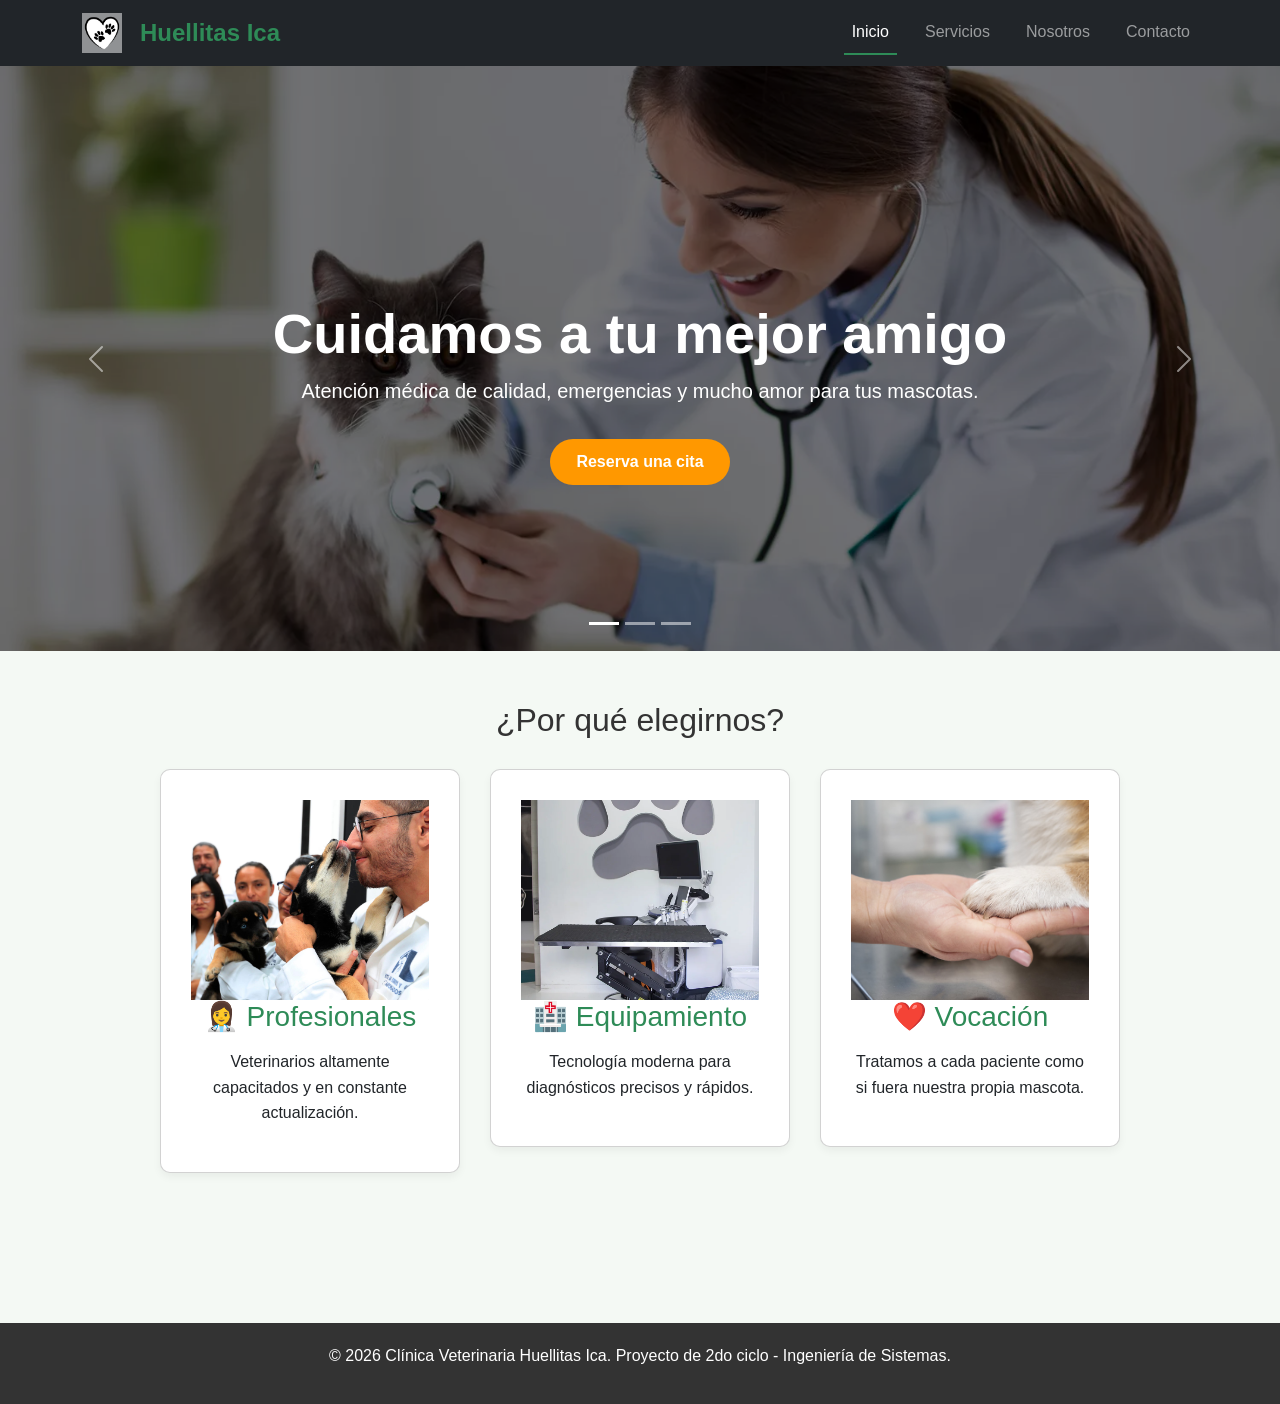
<file: index.html>
<!DOCTYPE html>
<html lang="es">
<head>
    <meta charset="UTF-8">
    <meta name="viewport" content="width=device-width, initial-scale=1.0">
    <title>Clínica Veterinaria Huellitas Ica</title>
    
    <link rel="icon" href="imagenes/logovet.png" type="image/png">
    
    <link href="https://cdn.jsdelivr.net/npm/bootstrap@5.3.3/dist/css/bootstrap.min.css" rel="stylesheet">
    
    <link rel="stylesheet" href="css/global.css">
    <link rel="stylesheet" href="css/layout.css">
    <link rel="stylesheet" href="css/inicio.css">
</head>
<body>

    <nav class="navbar navbar-expand-lg navbar-dark bg-dark">
        <div class="container">
            <a class="navbar-brand logo d-flex align-items-center" href="index.html">
                <img src="imagenes/logovet.png" alt="Logo Huellitas Ica" class="logo-img me-2" style="max-height: 40px;">
                Huellitas Ica
            </a>
            <button class="navbar-toggler" type="button" data-bs-toggle="collapse" data-bs-target="#navbarNav" aria-controls="navbarNav" aria-expanded="false" aria-label="Toggle navigation">
                <span class="navbar-toggler-icon"></span>
            </button>
            <div class="collapse navbar-collapse" id="navbarNav">
                <ul class="navbar-nav ms-auto">
                    <li class="nav-item"><a class="nav-link active" href="index.html">Inicio</a></li>
                    <li class="nav-item"><a class="nav-link" href="servicios.html">Servicios</a></li>
                    <li class="nav-item"><a class="nav-link" href="nosotros.html">Nosotros</a></li>
                    <li class="nav-item"><a class="nav-link" href="contacto.html">Contacto</a></li>
                </ul>
            </div>
        </div>
    </nav>

    <main>
        <div id="carouselVeterinaria" class="carousel slide carousel-fade" data-bs-ride="carousel">
            
            <div class="carousel-indicators">
                <button type="button" data-bs-target="#carouselVeterinaria" data-bs-slide-to="0" class="active" aria-current="true" aria-label="Slide 1"></button>
                <button type="button" data-bs-target="#carouselVeterinaria" data-bs-slide-to="1" aria-label="Slide 2"></button>
                <button type="button" data-bs-target="#carouselVeterinaria" data-bs-slide-to="2" aria-label="Slide 3"></button>
            </div>

            <div class="carousel-inner">
                
                <div class="carousel-item active" data-bs-interval="4000">
                    <img src="imagenes/image1.jpg" class="d-block w-100" alt="Cuidamos a tu mascota">
                    <div class="carousel-caption text-center">
                        <h1 class="display-4 fw-bold text-white">Cuidamos a tu mejor amigo</h1>
                        <p class="lead text-white d-none d-md-block">Atención médica de calidad, emergencias y mucho amor para tus mascotas.</p>
                        <a href="contacto.html" class="btn btn-carrusel-1 mt-3">Reserva una cita</a>
                    </div>
                </div>

                <div class="carousel-item" data-bs-interval="4000">
                    <img src="imagenes/Consulta.jpg" class="d-block w-100" alt="Nuestros Servicios">
                    <div class="carousel-caption text-center">
                        <h1 class="display-4 fw-bold text-white">Servicios Especializados</h1>
                        <p class="lead text-white d-none d-md-block">Contamos con quirófano equipado, vacunas y campañas de desparasitación.</p>
                        <a href="servicios.html" class="btn btn-carrusel-2 mt-3">Ver Servicios</a>
                    </div>
                </div>

                <div class="carousel-item" data-bs-interval="4000">
                    <img src="imagenes/baño.jpg" class="d-block w-100" alt="Grooming Veterinaria">
                    <div class="carousel-caption text-center">
                        <h1 class="display-4 fw-bold text-white">Estética y Grooming</h1>
                        <p class="lead text-white d-none d-md-block">Baños medicados, cortes de raza y cuidado integral para el engreído de la casa.</p>
                        <a href="https://wa.me/51984744905" target="_blank" class="btn btn-carrusel-3 mt-3">💬 Escríbenos</a>
                    </div>
                </div>

            </div>

            <button class="carousel-control-prev" type="button" data-bs-target="#carouselVeterinaria" data-bs-slide="prev">
                <span class="carousel-control-prev-icon" aria-hidden="true"></span>
                <span class="visually-hidden">Anterior</span>
            </button>
            <button class="carousel-control-next" type="button" data-bs-target="#carouselVeterinaria" data-bs-slide="next">
                <span class="carousel-control-next-icon" aria-hidden="true"></span>
                <span class="visually-hidden">Siguiente</span>
            </button>
        </div>

        <section class="info-rapida">
            <h2 class="equipo-titulo-secundario">¿Por qué elegirnos?</h2>
            <div class="cards-container">
                
                <div class="card">
                    <div class="card-img-wrapper">
                        <img src="imagenes/profesionales.jpg" alt="Profesionales">
                    </div>
                    <div class="card-content-inicio">
                        <h3>👩‍⚕️ Profesionales</h3>
                        <p>Veterinarios altamente capacitados y en constante actualización.</p>
                    </div>
                </div>

                <div class="card">
                    <div class="card-img-wrapper">
                        <img src="imagenes/equipamiento.jpg" alt="Equipamiento">
                    </div>
                    <div class="card-content-inicio">
                        <h3>🏥 Equipamiento</h3>
                        <p>Tecnología moderna para diagnósticos precisos y rápidos.</p>
                    </div>
                </div>

                <div class="card">
                    <div class="card-img-wrapper">
                        <img src="imagenes/vocacion.jpg" alt="Vocación">
                    </div>
                    <div class="card-content-inicio">
                        <h3>❤️ Vocación</h3>
                        <p>Tratamos a cada paciente como si fuera nuestra propia mascota.</p>
                    </div>
                </div>

            </div>
        </section>
    </main>

    <footer>
        <p>&copy; 2026 Clínica Veterinaria Huellitas Ica. Proyecto de 2do ciclo - Ingeniería de Sistemas.</p>
    </footer>

    <script src="https://cdn.jsdelivr.net/npm/bootstrap@5.3.3/dist/js/bootstrap.bundle.min.js"></script>
</body>
</html>
</file>
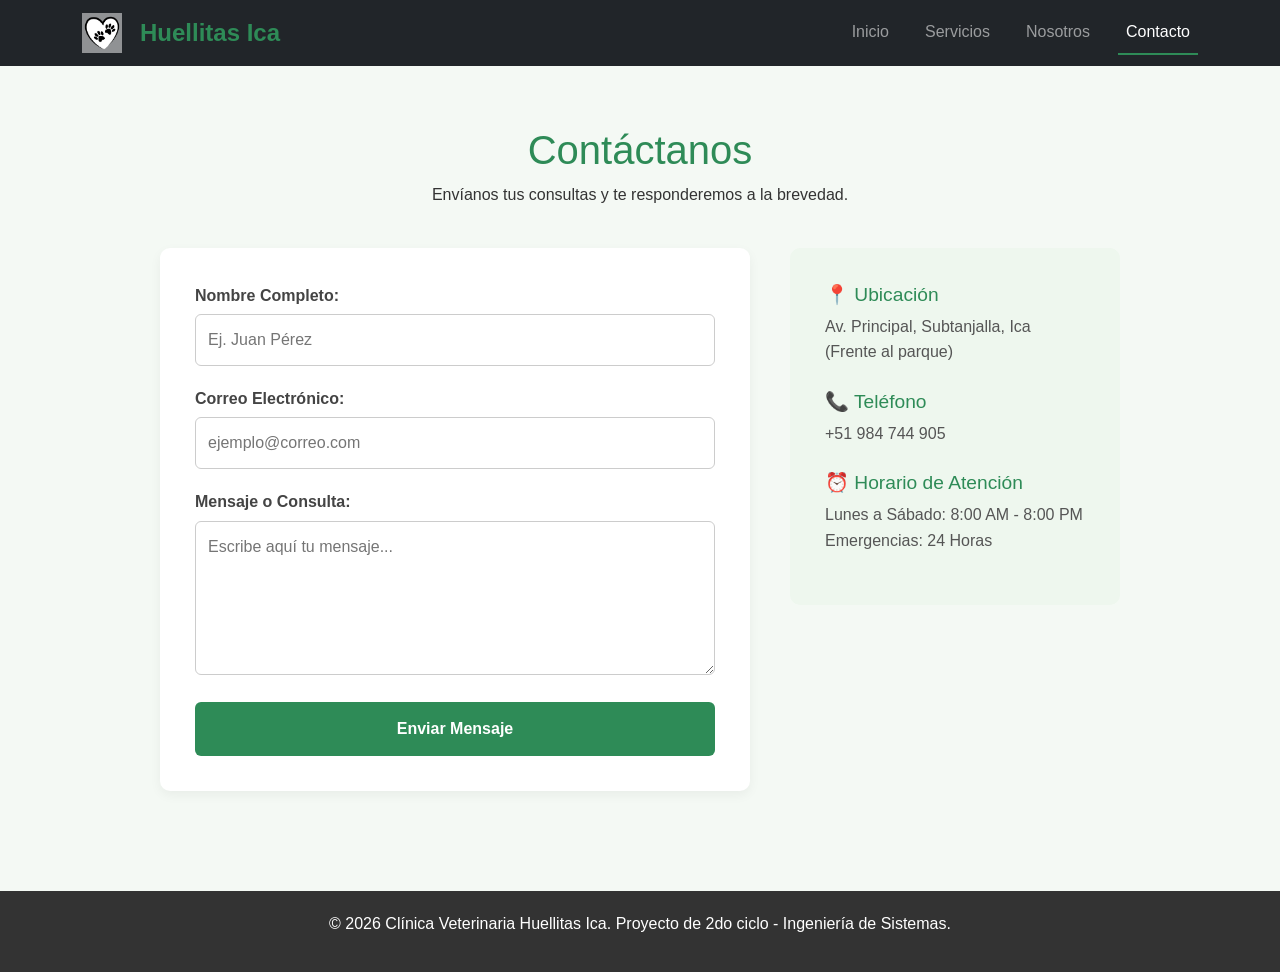
<file: contacto.html>
<!DOCTYPE html>
<html lang="es">
<head>
    <meta charset="UTF-8">
    <meta name="viewport" content="width=device-width, initial-scale=1.0">
    <title>Contacto | Veterinaria Huellitas Ica</title>
    
    <link rel="icon" href="imagenes/logovet.png" type="image/png">
    
    <link href="https://cdn.jsdelivr.net/npm/bootstrap@5.3.3/dist/css/bootstrap.min.css" rel="stylesheet">
    
    <link rel="stylesheet" href="css/global.css">
    <link rel="stylesheet" href="css/layout.css">
    <link rel="stylesheet" href="css/contacto.css">
</head>
<body>

    <nav class="navbar navbar-expand-lg navbar-dark bg-dark">
        <div class="container">
            <a class="navbar-brand logo d-flex align-items-center" href="index.html">
                <img src="imagenes/logovet.png" alt="Logo Huellitas Ica" class="logo-img me-2" style="max-height: 40px;">
                Huellitas Ica
            </a>
            <button class="navbar-toggler" type="button" data-bs-toggle="collapse" data-bs-target="#navbarNav" aria-controls="navbarNav" aria-expanded="false" aria-label="Toggle navigation">
                <span class="navbar-toggler-icon"></span>
            </button>
            <div class="collapse navbar-collapse" id="navbarNav">
                <ul class="navbar-nav ms-auto">
                    <li class="nav-item"><a class="nav-link" href="index.html">Inicio</a></li>
                    <li class="nav-item"><a class="nav-link" href="servicios.html">Servicios</a></li>
                    <li class="nav-item"><a class="nav-link" href="nosotros.html">Nosotros</a></li>
                    <li class="nav-item"><a class="nav-link active" href="contacto.html">Contacto</a></li>
                </ul>
            </div>
        </div>
    </nav>

    <main>
        <section class="contacto-container">
            <h1>Contáctanos</h1>
            <p>Envíanos tus consultas y te responderemos a la brevedad.</p>
            
            <div class="contacto-wrapper">
                
                <form action="https://formspree.io/f/mbdwnzqj" method="POST" class="form-contacto">
                    <div class="form-group">
                        <label for="nombre">Nombre Completo:</label>
                        <input type="text" id="nombre" name="Nombre" required placeholder="Ej. Juan Pérez">
                    </div>
                    
                    <div class="form-group">
                        <label for="email">Correo Electrónico:</label>
                        <input type="email" id="email" name="Correo" required placeholder="ejemplo@correo.com">
                    </div>
                    
                    <div class="form-group">
                        <label for="mensaje">Mensaje o Consulta:</label>
                        <textarea id="mensaje" name="Mensaje" rows="5" required placeholder="Escribe aquí tu mensaje..."></textarea>
                    </div>
                    
                    <button type="submit" class="btn-submit">Enviar Mensaje</button>
                </form>

                <div class="datos-contacto">
                    <h3>📍 Ubicación</h3>
                    <p>Av. Principal, Subtanjalla, Ica (Frente al parque)</p>
                    
                    <h3>📞 Teléfono</h3>
                    <p>
                        <a href="https://wa.me/51984744905?text=Hola%20Huellitas%20Ica,%20vengo%20de%20la%20página%20web%20y%20deseo%20realizar%20una%20consulta." 
                        target="_blank" 
                        class="link-telefono-wa" style="text-decoration: none;">+51 984 744 905</a>
                    </p>
                    
                    <h3>⏰ Horario de Atención</h3>
                    <p>Lunes a Sábado: 8:00 AM - 8:00 PM<br>Emergencias: 24 Horas</p>
                </div>
                
            </div>
        </section>
    </main>

    <footer>
        <p>&copy; 2026 Clínica Veterinaria Huellitas Ica. Proyecto de 2do ciclo - Ingeniería de Sistemas.</p>
    </footer>

    <script src="https://cdn.jsdelivr.net/npm/bootstrap@5.3.3/dist/js/bootstrap.bundle.min.js"></script>
</body>
</html>
</file>
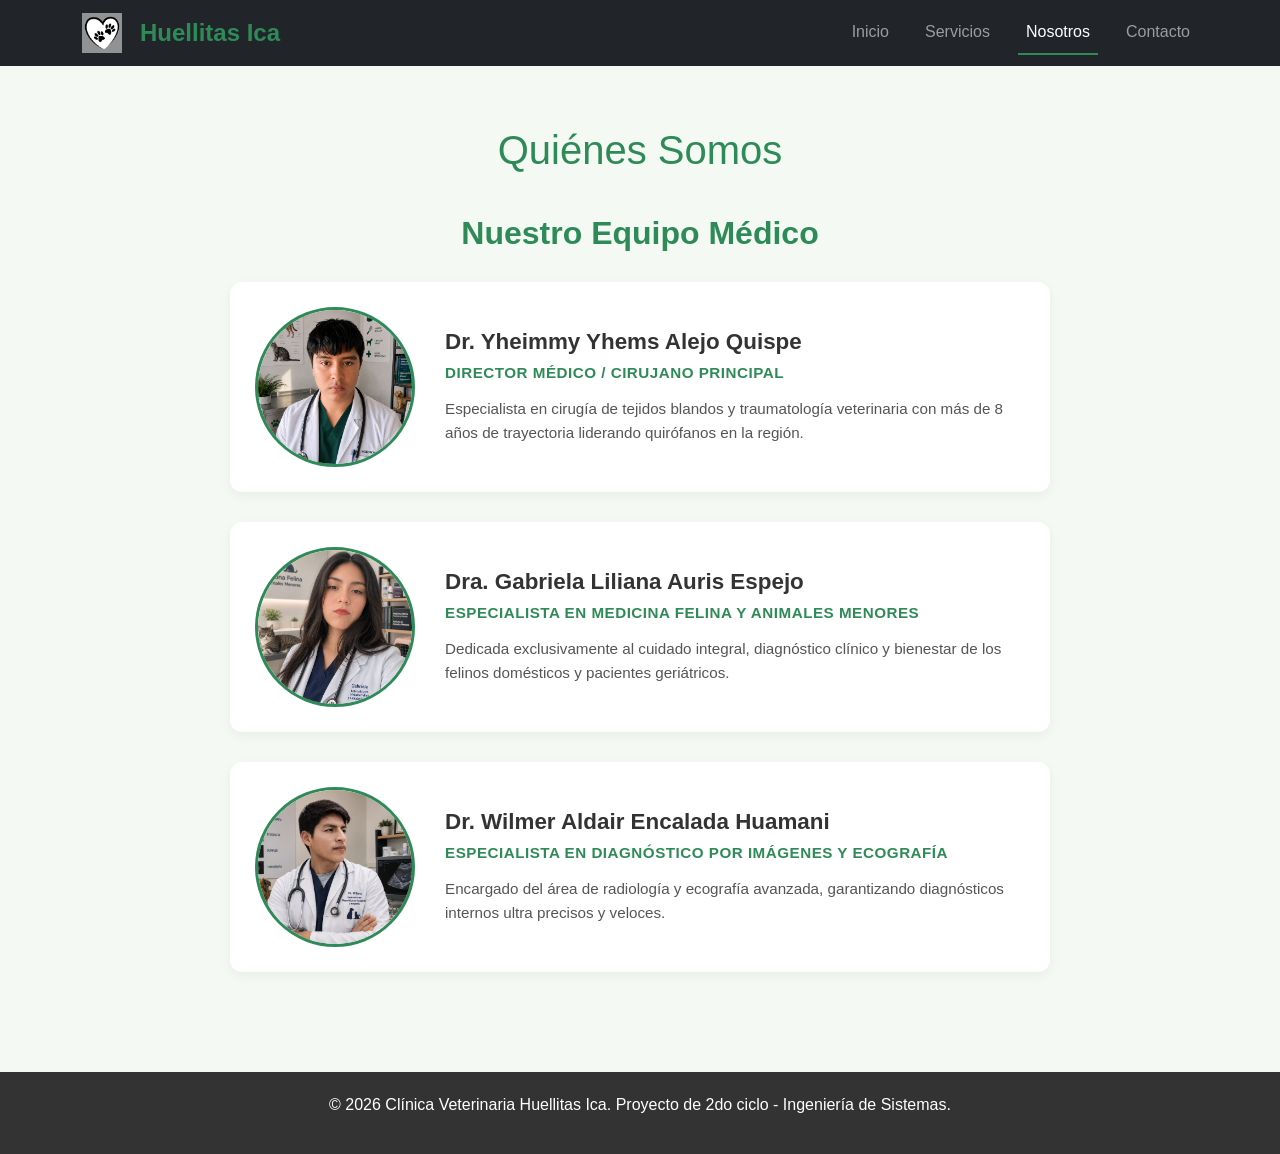
<file: nosotros.html>
<!DOCTYPE html>
<html lang="es">
<head>
    <meta charset="UTF-8">
    <meta name="viewport" content="width=device-width, initial-scale=1.0">
    <title>Nosotros | Veterinaria Huellitas Ica</title>
    
    <link rel="icon" href="imagenes/logovet.png" type="image/png">
    
    <link href="https://cdn.jsdelivr.net/npm/bootstrap@5.3.3/dist/css/bootstrap.min.css" rel="stylesheet">
    
    <link rel="stylesheet" href="css/global.css">
    <link rel="stylesheet" href="css/layout.css">
    <link rel="stylesheet" href="css/nosotros.css">
</head>
<body>

    <nav class="navbar navbar-expand-lg navbar-dark bg-dark">
        <div class="container">
            <a class="navbar-brand logo d-flex align-items-center" href="index.html">
                <img src="imagenes/logovet.png" alt="Logo Huellitas Ica" class="logo-img me-2" style="max-height: 40px;">
                Huellitas Ica
            </a>
            <button class="navbar-toggler" type="button" data-bs-toggle="collapse" data-bs-target="#navbarNav" aria-controls="navbarNav" aria-expanded="false" aria-label="Toggle navigation">
                <span class="navbar-toggler-icon"></span>
            </button>
            <div class="collapse navbar-collapse" id="navbarNav">
                <ul class="navbar-nav ms-auto">
                    <li class="nav-item"><a class="nav-link" href="index.html">Inicio</a></li>
                    <li class="nav-item"><a class="nav-link" href="servicios.html">Servicios</a></li>
                    <li class="nav-item"><a class="nav-link active" href="nosotros.html">Nosotros</a></li>
                    <li class="nav-item"><a class="nav-link" href="contacto.html">Contacto</a></li>
                </ul>
            </div>
        </div>
    </nav>

    <main>
        <section class="nosotros-section">
            <h1>Quiénes Somos</h1>
            <h2 class="equipo-titulo-secundario">Nuestro Equipo Médico</h2>
        
            <div class="equipo-lista">
                
                <div class="equipo-item">
                    <div class="equipo-img-box">
                        <img src="imagenes/doctor1.png" alt="Dr. Carlos Mendoza">
                    </div>
                    <div class="equipo-info">
                        <h3>Dr. Yheimmy Yhems Alejo Quispe</h3>
                        <span class="equipo-rol">Director Médico / Cirujano Principal</span>
                        <p>Especialista en cirugía de tejidos blandos y traumatología veterinaria con más de 8 años de trayectoria liderando quirófanos en la región.</p>
                    </div>
                </div>

                <div class="equipo-item">
                    <div class="equipo-img-box">
                        <img src="imagenes/doctor2.png" alt="Dra. Valeria Alva">
                    </div>
                    <div class="equipo-info">
                        <h3>Dra. Gabriela Liliana Auris Espejo</h3>
                        <span class="equipo-rol">Especialista en Medicina Felina y Animales Menores</span>
                        <p>Dedicada exclusivamente al cuidado integral, diagnóstico clínico y bienestar de los felinos domésticos y pacientes geriátricos.</p>
                    </div>
                </div>

                <div class="equipo-item">
                    <div class="equipo-img-box">
                        <img src="imagenes/doctor3.png" alt="Dr. Mateo Altamirano">
                    </div>
                    <div class="equipo-info">
                        <h3>Dr. Wilmer Aldair Encalada Huamani</h3>
                        <span class="equipo-rol">Especialista en Diagnóstico por Imágenes y Ecografía</span>
                        <p>Encargado del área de radiología y ecografía avanzada, garantizando diagnósticos internos ultra precisos y veloces.</p>
                    </div>
                </div>

            </div>
        </section>
    </main>

    <footer>
        <p>&copy; 2026 Clínica Veterinaria Huellitas Ica. Proyecto de 2do ciclo - Ingeniería de Sistemas.</p>
    </footer>

    <script src="https://cdn.jsdelivr.net/npm/bootstrap@5.3.3/dist/js/bootstrap.bundle.min.js"></script>
</body>
</html>
</file>
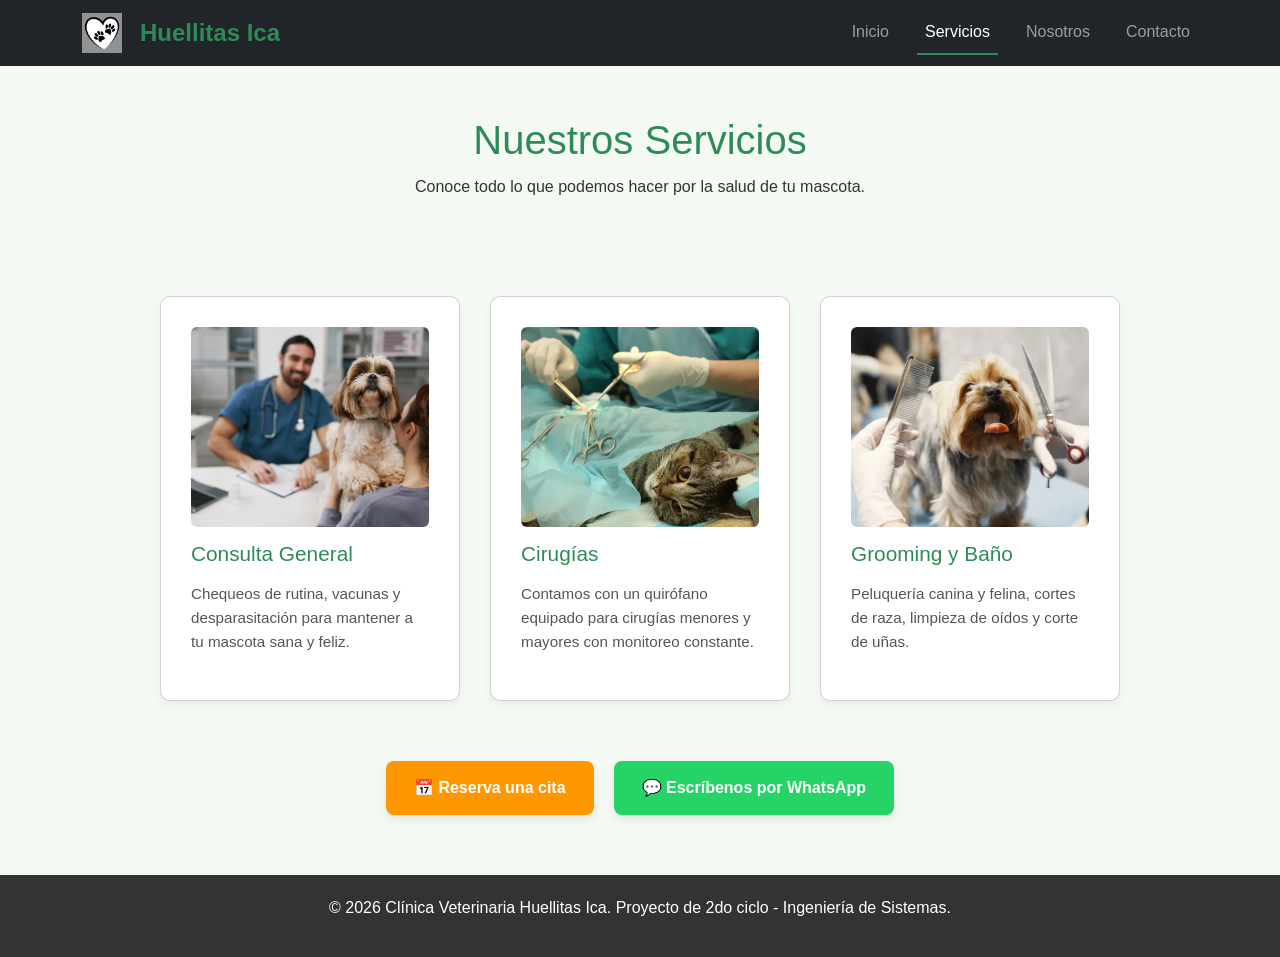
<file: servicios.html>
<!DOCTYPE html>
<html lang="es">
<head>
    <meta charset="UTF-8">
    <meta name="viewport" content="width=device-width, initial-scale=1.0">
    <title>Servicios | Veterinaria Huellitas Ica</title>
    
    <link rel="icon" href="imagenes/logovet.png" type="image/png">
    
    <link href="https://cdn.jsdelivr.net/npm/bootstrap@5.3.3/dist/css/bootstrap.min.css" rel="stylesheet">
    
    <link rel="stylesheet" href="css/global.css">
    <link rel="stylesheet" href="css/layout.css">
    <link rel="stylesheet" href="css/servicios.css">
</head>
<body>

    <nav class="navbar navbar-expand-lg navbar-dark bg-dark">
        <div class="container">
            <a class="navbar-brand logo d-flex align-items-center" href="index.html">
                <img src="imagenes/logovet.png" alt="Logo Huellitas Ica" class="logo-img me-2" style="max-height: 40px;">
                Huellitas Ica
            </a>
            <button class="navbar-toggler" type="button" data-bs-toggle="collapse" data-bs-target="#navbarNav" aria-controls="navbarNav" aria-expanded="false" aria-label="Toggle navigation">
                <span class="navbar-toggler-icon"></span>
            </button>
            <div class="collapse navbar-collapse" id="navbarNav">
                <ul class="navbar-nav ms-auto">
                    <li class="nav-item"><a class="nav-link" href="index.html">Inicio</a></li>
                    <li class="nav-item"><a class="nav-link active" href="servicios.html">Servicios</a></li>
                    <li class="nav-item"><a class="nav-link" href="nosotros.html">Nosotros</a></li>
                    <li class="nav-item"><a class="nav-link" href="contacto.html">Contacto</a></li>
                </ul>
            </div>
        </div>
    </nav>

    <main>
        <section class="servicios-header">
            <h1>Nuestros Servicios</h1>
            <p>Conoce todo lo que podemos hacer por la salud de tu mascota.</p>
        </section>

        <section class="cards-container">
            
            <div class="card">
                <div class="card-img-wrapper">
                    <img src="imagenes/Consulta.jpg" alt="Consulta General">
                </div>
                <div class="card-content-inicio">
                    <h3>Consulta General</h3>
                    <p>Chequeos de rutina, vacunas y desparasitación para mantener a tu mascota sana y feliz.</p>
                </div>
            </div>

            <div class="card">
                <div class="card-img-wrapper">
                    <img src="imagenes/cirugias.jpg" alt="Cirugías">
                </div>
                <div class="card-content-inicio">
                    <h3>Cirugías</h3>
                    <p>Contamos con un quirófano equipado para cirugías menores y mayores con monitoreo constante.</p>
                </div>
            </div>

            <div class="card">
                <div class="card-img-wrapper">
                    <img src="imagenes/baño.jpg" alt="Grooming y Baño">
                </div>
                <div class="card-content-inicio">
                    <h3>Grooming y Baño</h3>
                    <p>Peluquería canina y felina, cortes de raza, limpieza de oídos y corte de uñas.</p>
                </div>
            </div>

        </section>

        <section class="servicios-acciones">
            <a href="contacto.html" class="btn-servicio-accion btn-contacto-interno" style="text-decoration: none;">📅 Reserva una cita</a>
            <a href="https://wa.me/51984744905?text=Hola%20Huellitas%20Ica,%20deseo%20reservar%20una%20cita%20para%20mi%20mascota." target="_blank" class="btn-servicio-accion btn-whatsapp" style="text-decoration: none;">💬 Escríbenos por WhatsApp</a>
        </section>
    </main>

    <footer>
        <p>&copy; 2026 Clínica Veterinaria Huellitas Ica. Proyecto de 2do ciclo - Ingeniería de Sistemas.</p>
    </footer>

    <script src="https://cdn.jsdelivr.net/npm/bootstrap@5.3.3/dist/js/bootstrap.bundle.min.js"></script>
</body>
</html>
</file>
<file: css/global.css>
/* Reseteo básico para que se vea igual en todos los navegadores */
* {
    margin: 0;
    padding: 0;
    box-sizing: border-box;
    font-family: 'Segoe UI', Tahoma, Geneva, Verdana, sans-serif;
}

/* Variables de color para mantener la armonía */
:root {
    --primary-color: #2E8B57; /* Verde agradable */
    --secondary-color: #f4f9f4; /* Fondo claro */
    --text-dark: #333;
    --text-light: #fff;
}

body {
    background-color: var(--secondary-color);
    color: var(--text-dark);
    line-height: 1.6;
}
</file>
<file: css/layout.css>
/* --- HEADER Y NAVEGACIÓN --- */
header {
    background-color: white;
    box-shadow: 0 2px 5px rgba(0,0,0,0.1);
    display: flex;
    justify-content: space-between;
    align-items: center;
    padding: 20px 50px;
    position: sticky;
    top: 0;
    z-index: 100;
}

.logo {
    font-size: 24px;
    font-weight: bold;
    color: var(--primary-color);
}

nav ul {
    list-style: none;
    display: flex;
    gap: 20px;
}

nav a {
    text-decoration: none;
    color: var(--text-dark);
    font-weight: 500;
    transition: color 0.3s;
}

nav a:hover, nav a.active {
    color: var(--primary-color);
    border-bottom: 2px solid var(--primary-color);
}

/* --- FOOTER --- */
footer {
    background-color: var(--text-dark);
    color: white;
    text-align: center;
    padding: 20px;
    margin-top: 40px;
}
/* ==========================================
   OPTIMIZACIÓN RESPONSIVE PARA EL MENÚ (CELULARES)
   ========================================== */
@media (max-width: 768px) {
    header {
        flex-direction: column; /* Pone el logo arriba y el menú abajo */
        gap: 15px;
        padding: 15px 10px;
        text-align: center;
    }

    header .logo {
        width: 100%;
        justify-content: center;
        font-size: 1.4rem;
    }

    header nav {
        width: 100%;
    }

    header nav ul {
        flex-direction: row;     /* Los mantiene en fila */
        justify-content: center; /* Los centra en la pantalla del celular */
        gap: 12px;               /* Espacio para que quepa el dedo al presionar */
        padding: 0;
        flex-wrap: wrap;         /* Si el celular es muy chico, se acomodan abajo */
    }

    header nav ul li a {
        font-size: 0.95rem;      
        padding: 6px 8px;
    }
}
/* ==========================================
   ESTILOS PARA EL LOGO Y LA CABECERA
   ========================================== */

/* 1. Controla el contenedor para alinear imagen y texto */
.logo {
    display: flex;
    align-items: center;
    gap: 10px; /* Espacio entre la imagen y el texto */
    font-size: 1.5rem; /* Tamaño del texto "Huellitas Ica" */
}

/* 2. Controla de forma estricta el tamaño de la imagen */
.logo-img {
    width: 40px;      /* Ancho máximo que permitimos para la imagen */
    height: 40px;     /* Alto máximo para mantenerla cuadrada */
    object-fit: contain; /* Asegura que la imagen no se distorsione */
}
</file>
<file: css/inicio.css>
/* --- SECCIÓN HERO (INICIO) CON TU IMAGEN --- */
.hero {
    /* Cambiamos el nombre de la ruta a image1.jpg */
    background-image: linear-gradient(rgba(0, 0, 0, 0.55), rgba(0, 0, 0, 0.55)), url('../imagenes/image1.jpg'); 
    color: var(--text-light);
    height: 65vh; 
    display: flex;
    align-items: center;
    justify-content: center;
    text-align: center;
    background-size: cover;       
    background-position: center;  
    background-repeat: no-repeat;
}

.hero-content h1 {
    font-size: 3rem;
    margin-bottom: 15px;
}

.hero-content p {
    font-size: 1.2rem;
    margin-bottom: 20px;
}

.btn {
    display: inline-block;
    padding: 10px 25px;
    background-color: #FF9800; /* Naranja para contraste */
    color: white;
    text-decoration: none;
    border-radius: 25px;
    font-weight: bold;
    transition: background 0.3s, transform 0.2s;
}

.btn:hover {
    background-color: #e68a00;
    transform: scale(1.05);
}

/* --- TARJETAS DE INFORMACIÓN --- */
.info-rapida, .servicios-header, .lista-servicios {
    padding: 50px;
    text-align: center;
}

.cards-container, .lista-servicios {
    display: flex;
    justify-content: center;
    gap: 30px;
    margin-top: 30px;
    flex-wrap: wrap; /* Para que se adapte a pantallas más pequeñas */
}

.card, .servicio-item {
    background: white;
    padding: 30px;
    border-radius: 10px;
    box-shadow: 0 4px 8px rgba(0,0,0,0.05);
    width: 300px;
    transition: transform 0.3s;
}

.card:hover, .servicio-item:hover {
    transform: translateY(-10px);
    box-shadow: 0 8px 16px rgba(0,0,0,0.1);
}

.card h3, .servicio-item h2 {
    color: var(--primary-color);
    margin-bottom: 15px;
}

/* ==========================================
CORRECCIÓN DE TARJETAS EN EL INICIO
   ========================================== */

/* 1. Forzamos a que el contenedor alinee todo por igual */
.cards-container {
    display: flex;
    gap: 30px;
    max-width: 1100px;
    margin: 30px auto 60px auto;
    padding: 0 20px;
    flex-wrap: wrap;
    justify-content: center;
    align-items: flex-start; /* Evita que las tarjetas se estiren infinitamente hacia abajo */
}

/* 2. Definimos el tamaño exacto y fijo del contenedor de la foto */
.card-img-wrapper {
    width: 100%;
    height: 200px; /* Altura fija ideal para que se vea como tarjeta profesional */
    overflow: hidden;
    background-color: #f0f0f0;
}

/* 3. Aseguramos que la imagen se adapte sin deformarse */
.card-img-wrapper img {
    width: 100%;
    height: 100%;
    object-fit: cover; /* Recorta la foto proporcionalmente para que no se deforme */
    display: block;
}
/* ==========================================
   COMPONENTES DE BOOTSTRAP PERSONALIZADOS
   ========================================== */

/* Forza a las imágenes del carrusel a mantener una altura idónea sin deformarse */
.carousel-item img {
    height: 65vh;
    object-fit: cover;
}

/* Oscurece las fotos un poco para que las letras blancas se lean excelente */
.carousel-item::before {
    content: "";
    position: absolute;
    top: 0;
    left: 0;
    width: 100%;
    height: 100%;
    background-color: rgba(0, 0, 0, 0.55);
    z-index: 1;
}

/* Coloca los textos por encima del filtro oscuro */
.carousel-caption {
    z-index: 2;
    bottom: 25%;
}

/* Modificaciones rápidas para los botones del carrusel */
.carousel-caption .btn-carrusel-1 {
    background-color: #FF9800;
    color: white;
}
.carousel-caption .btn-carrusel-2 {
    background-color: #2E8B57;
    color: white;
}
.carousel-caption .btn-carrusel-3 {
    background-color: #25D366;
    color: white;
}
</file>
<file: css/contacto.css>
/* --- Estilos de Contacto --- */
.contacto-container {
    padding: 60px 20px;
    max-width: 1000px;
    margin: 0 auto;
    text-align: center;
}

.contacto-container h1 {
    color: var(--primary-color);
    font-size: 2.5rem;
}

.contacto-wrapper {
    display: flex;
    gap: 40px;
    margin-top: 40px;
    text-align: left;
    flex-wrap: wrap;
}

.form-contacto {
    background: white;
    padding: 35px;
    border-radius: 10px;
    box-shadow: 0 4px 12px rgba(0,0,0,0.05);
    flex: 2;
    min-width: 320px;
}

.form-group {
    margin-bottom: 20px;
}

.form-group label {
    display: block;
    margin-bottom: 6px;
    font-weight: 600;
    color: #444;
}

.form-group input, .form-group textarea {
    width: 100%;
    padding: 12px;
    border: 1px solid #ccc;
    border-radius: 6px;
    font-size: 1rem;
    transition: border-color 0.3s;
}

.form-group input:focus, .form-group textarea:focus {
    outline: none;
    border-color: var(--primary-color);
    box-shadow: 0 0 5px rgba(46, 139, 87, 0.2);
}

.btn-submit {
    background-color: var(--primary-color);
    color: white;
    border: none;
    padding: 14px 20px;
    font-size: 1rem;
    font-weight: bold;
    border-radius: 6px;
    cursor: pointer;
    width: 100%;
    transition: background 0.3s, transform 0.1s;
}

.btn-submit:hover {
    background-color: #216a41;
}

.btn-submit:active {
    transform: scale(0.98);
}

.datos-contacto {
    flex: 1;
    min-width: 280px;
    background: #eef7ee;
    padding: 35px;
    border-radius: 10px;
    height: fit-content;
}

.datos-contacto h3 {
    color: var(--primary-color);
    margin-top: 25px;
    margin-bottom: 8px;
    font-size: 1.2rem;
}

.datos-contacto h3:first-child {
    margin-top: 0;
}

.datos-contacto p {
    color: #555;
}

/* Estilo para el enlace del teléfono en contacto */
.link-telefono-wa {
    color: inherit;            
    text-decoration: none;     
    font-weight: 500;
    transition: color 0.2s ease;
}

.link-telefono-wa:hover {
    color: #25D366;            
    text-decoration: underline; 
}
</file>
<file: css/nosotros.css>
/* --- Estilos de Nosotros --- */
.nosotros-section {
    padding: 60px 20px;
    max-width: 1100px; /* Ampliado un poco para que entren bien las 4 tarjetas */
    margin: 0 auto;
    text-align: center;
}

.nosotros-section h1 {
    color: var(--primary-color);
    font-size: 2.5rem;
    margin-bottom: 15px;
}

.intro {
    font-size: 1.15rem;
    color: #555;
    max-width: 800px;
    margin: 0 auto 50px auto;
}

/* ==========================================
   NUEVA SECCIÓN DE EQUIPO (IMAGEN AL COSTADO)
   ========================================== */

.equipo-titulo-secundario {
    color: var(--primary-color);
    font-size: 2rem;
    margin: 40px 0 30px 0;
    text-align: center;
    font-weight: 600;
}

.equipo-lista {
    display: flex;
    flex-direction: column;
    gap: 30px;
    max-width: 850px; /* Ancho ideal para lectura horizontal */
    margin: 0 auto;
    padding: 0 15px;
}

/* Contenedor de la fila (Imagen + Info) */
.equipo-item {
    background: white;
    display: flex;
    align-items: center; /* Centra verticalmente la imagen con el texto */
    gap: 30px;
    padding: 25px;
    border-radius: 12px;
    box-shadow: 0 4px 12px rgba(0,0,0,0.05);
    transition: transform 0.3s ease;
}

.equipo-item:hover {
    transform: translateX(5px); /* Desplazamiento sutil hacia la derecha al pasar el mouse */
    box-shadow: 0 6px 16px rgba(46, 139, 87, 0.12);
}

/* Caja de la foto fija */
.equipo-img-box {
    width: 160px;
    height: 160px;
    flex-shrink: 0; /* Evita que la imagen se achique si hay mucho texto */
    border-radius: 50%; /* Foto en círculo para un estilo moderno médico */
    overflow: hidden;
    border: 3px solid var(--primary-color);
    background-color: #f0f0f0;
}

.equipo-img-box img {
    width: 100%;
    height: 100%;
    object-fit: cover;
    display: block;
}

/* Bloque de texto a la derecha */
.equipo-info {
    text-align: left; /* Alineado a la izquierda */
}

.equipo-info h3 {
    color: var(--text-dark);
    font-size: 1.4rem;
    margin-bottom: 4px;
    font-weight: 600;
}

/* Rol en verde llamativo */
.equipo-rol {
    display: inline-block;
    color: var(--primary-color);
    font-weight: bold;
    font-size: 0.95rem;
    margin-bottom: 12px;
    text-transform: uppercase;
    letter-spacing: 0.5px;
}

.equipo-info p {
    color: #555;
    font-size: 0.95rem;
    line-height: 1.6;
    margin: 0;
}

/* Adaptación para pantallas de celulares */
@media (max-width: 600px) {
    .equipo-item {
        flex-direction: column; /* Si la pantalla es chica, la foto se va arriba y el texto abajo */
        text-align: center;
        gap: 15px;
    }
    .equipo-info {
        text-align: center;
    }
}
</file>
<file: css/servicios.css>
/* ==========================================
   ESTILOS PARA LA PÁGINA DE SERVICIOS
   ========================================== */

/* Cabecera de la sección */
.servicios-header {
    padding: 50px;
    text-align: center;
}

.servicios-header h1 {
    color: var(--primary-color);
    font-size: 2.5rem;
    margin-bottom: 10px;
}

/* Contenedor adaptativo de tarjetas */
.cards-container {
    display: flex;
    gap: 30px;
    max-width: 1100px;
    margin: 30px auto 60px auto;
    padding: 0 20px;
    flex-wrap: wrap;
    justify-content: center;
    align-items: flex-start; /* Evita que las tarjetas se estiren de forma desigual */
}

/* Estilo individual de cada tarjeta */
.card {
    background: white;
    padding: 30px;
    border-radius: 10px;
    box-shadow: 0 4px 8px rgba(0,0,0,0.05);
    width: 300px;
    transition: transform 0.3s, box-shadow 0.3s;
}

.card:hover {
    transform: translateY(-10px);
    box-shadow: 0 8px 16px rgba(0,0,0,0.1);
}

/* Contenedor fijo para que las fotos no se deformen */
.card-img-wrapper {
    width: 100%;
    height: 200px; 
    overflow: hidden;
    background-color: #f0f0f0;
    border-radius: 6px; /* Un toque sutil para redondear las esquinas de las fotos */
    margin-bottom: 15px;
}

.card-img-wrapper img {
    width: 100%;
    height: 100%;
    object-fit: cover; /* Recorta la foto proporcionalmente */
    display: block;
}

/* Textos internos de la tarjeta */
.card-content-inicio h3 {
    color: var(--primary-color);
    margin-bottom: 15px;
    font-size: 1.3rem;
}

.card-content-inicio p {
    color: #555;
    font-size: 0.95rem;
}

/* ==========================================
   BOTONES DE ACCIÓN (CONTACTO Y WHATSAPP)
   ========================================== */

.servicios-acciones {
    display: flex;
    justify-content: center;
    gap: 20px;            
    margin: 20px auto 60px auto;
    padding: 0 20px;
    flex-wrap: wrap;      
    text-align: center;
}

.btn-servicio-accion {
    display: inline-block;
    padding: 14px 28px;
    font-size: 1rem;
    font-weight: bold;
    text-decoration: none;
    border-radius: 8px;
    transition: transform 0.2s ease, background-color 0.2s ease;
    box-shadow: 0 4px 10px rgba(0, 0, 0, 0.08);
}

.btn-servicio-accion:hover {
    transform: translateY(-3px);
}

/* Botón de Contacto (Naranja) */
.btn-contacto-interno {
    background-color: #ff9800; 
    color: white;
}

.btn-contacto-interno:hover {
    background-color: #e68a00;
}

/* Botón de WhatsApp */
.btn-whatsapp {
    background-color: #25D366;
    color: white;
}

.btn-whatsapp:hover {
    background-color: #1ebd58;
}
</file>
